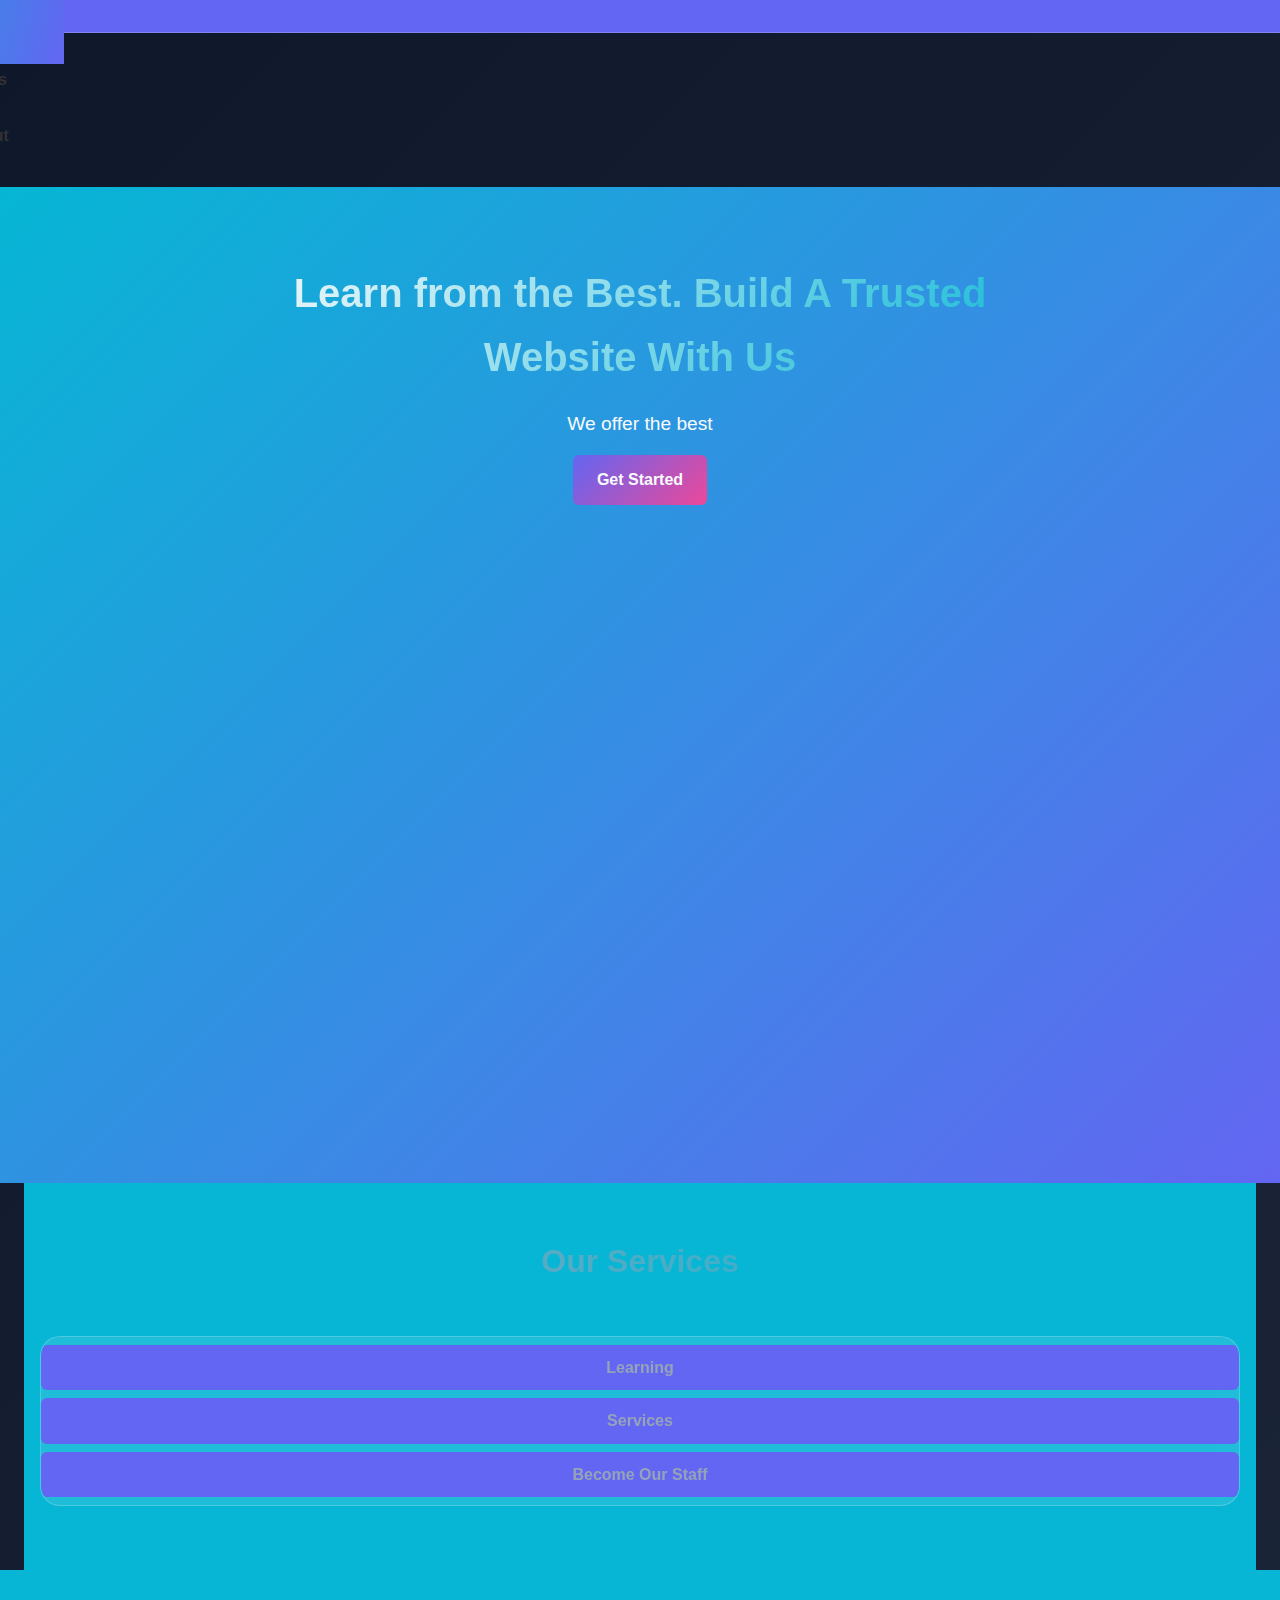
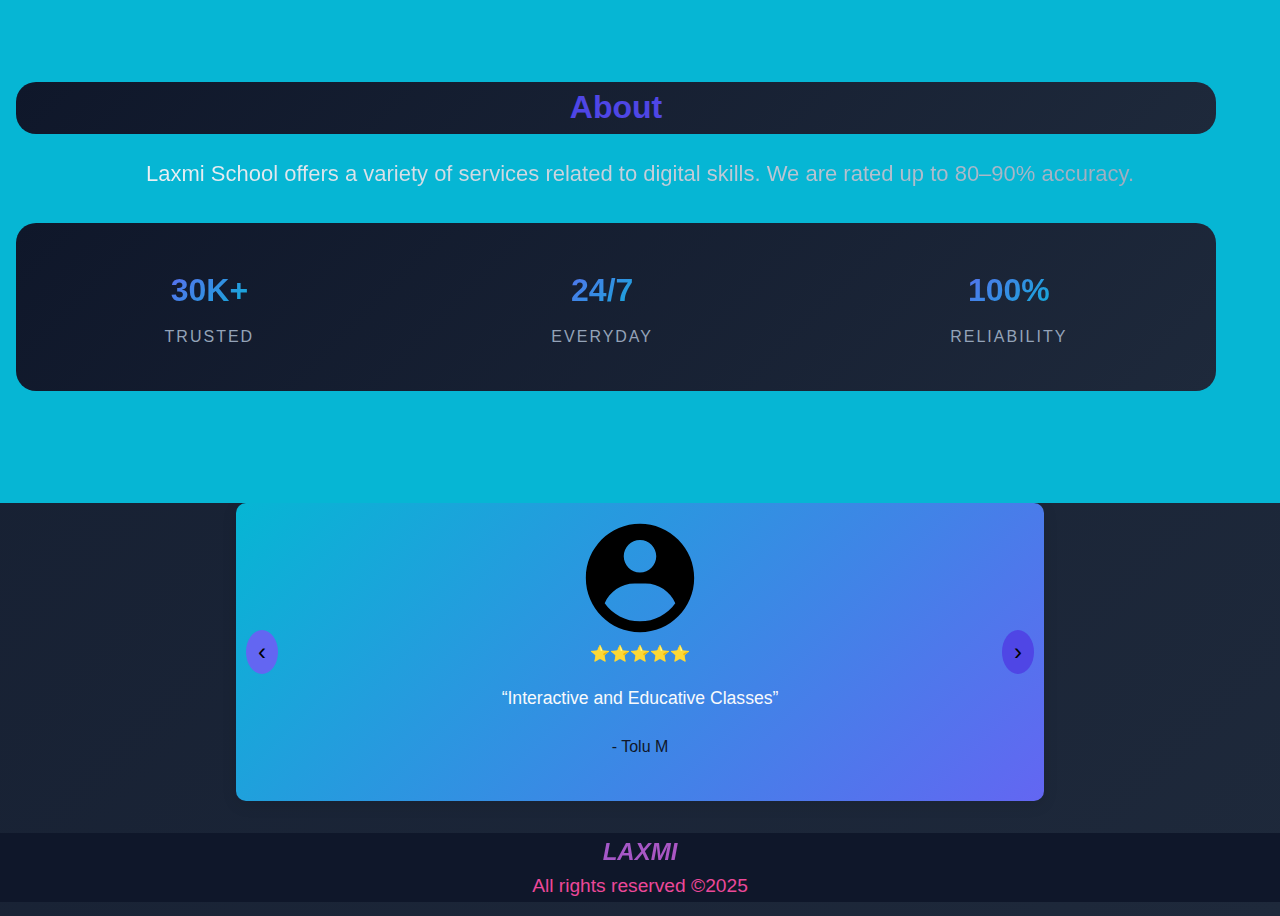
<file: index.html>
<!DOCTYPE html>
<html lang="en">
<head>
  <meta charset="UTF-8" />
  <meta name="viewport" content="width=device-width, initial-scale=1.0" />
  <title>Laxmi School</title>
  <link rel="stylesheet" href="home.css" />
  <style>
  ::roo{
    --primary: #d4af37;
  --primary-dark: #b38e2e;
  --accent: #fffaf0;
  --text: #ffffff;
  --background: #ffffff;
  --shadow: rgba(0, 0, 0, 0.1);
}

body {
  margin: 0;
  font-family: 'Segoe UI', sans-serif;
  background-color: var(--background);
  color: var(--primary-dark);
}

/* Header */
.header {
  background-color: var(--primary);
  color: var(--text);
  padding: 1rem;
  position: relative;
}

.toggle-button {
  background-color: var(--primary-dark);
  color: var(--text);
  border: none;
  font-size: 1.5rem;
  padding: 8px 12px;
  border-radius: 6px;
  cursor: pointer;
  position: absolute;
  top: 15px;
  right: 15px;
}

.nav {
  display: flex;
  flex-direction: column;
  align-items: center;
}

.nav h1 {
  margin: 0;
  font-size: 2rem;
}

.header-list {
  list-style: none;
  padding: 0;
  display: flex;
  gap: 20px;
  flex-wrap: wrap;
  justify-content: center;
  margin-top: 10px;
}

.header-list li a {
  color: var(--text);
  text-decoration: none;
  font-weight: bold;
}

.header-list li a:hover {
  text-decoration: underline;
}

/* Hero */
.hero {
  background: linear-gradient(135deg, var(--accent), var(--primary));
  padding: 3rem 1rem;
  text-align: center;
}

.hero h1 {
  font-size: 2.5rem;
  margin-bottom: 1rem;
}

.cta-buttons {
  margin-top: 1rem;
}

.btn-primary {
  background-color: var(--primary-dark);
  color: var(--text);
  padding: 12px 24px;
  border-radius: 6px;
  text-decoration: none;
  font-weight: bold;
  box-shadow: 0 4px 8px var(--shadow);
}

.btn-primary:hover {
  background-color: var(--primary);
}

/* Features */
.features {
  background-color: var(--accent);
  padding: 2rem 1rem;
  text-align: center;
}

.features-content {
  font-size: 2rem;
  margin-bottom: 1rem;
}

.features-card {
  list-style: none;
  padding: 0;
}

.features-card li {
  background-color: var(--primary);
  color: var(--text);
  padding: 10px 20px;
  margin: 8px 0;
  border-radius: 6px;
  font-weight: bold;
  cursor: pointer;
}

/* About */
.about {
  background-color: var(--accent);
  padding: 2rem 1rem;
  text-align: center;
}

.about-content {
  font-size: 2rem;
  margin-bottom: 1rem;
}

.about-container {
  display: flex;
  justify-content: space-around;
  flex-wrap: wrap;
  margin-top: 2rem;
}

.about-item {
  text-align: center;
  margin: 10px;
}

.about-number {
  font-size: 2rem;
  font-weight: bold;
  color: var(--primary);
}

.about-label {
  font-size: 1rem;
  color⁽¹⁾

  </style>
</head>
<body>

  <header class="header">
    <div class="mobile-btn">
      <button class="toggle-button" onclick="toggleNavbar()">≡</button>
    </div>
    <nav class="nav" id="navbar">
      <h1>LAXMI</h1>
      <ul class="header-list">
        <li><a href="#hero">Home</a></li>
        <li><a href="service.html">Services</a></li>
        <li><a href="learning.html">Learning</a></li>
        <li><a href="about2.html">About</a></li>
      </ul>
    </nav>
  </header>

  <section class="hero" id="hero">
    <div class="hero-content">
      <h1>Learn from the Best. Build A Trusted Website With Us</h1>
      <p>We offer the best</p>
      <div class="cta-buttons">
        <a href="service.html" class="btn btn-primary">Get Started</a>
      </div>
    </div>
  </section>

  <section class="features" id="features">
    <h1 class="features-content">Our Services</h1>
    <ul class="features-card">
      <li><a href="learning.html">Learning</a></li>
      <li><a href="#" onclick="openModal()">Services</a></li>
      <li><a href="#" onclick="openModal()">Become Our Staff</a></li>
    </ul>
  </section>

  <section class="about" id="about">
    <h1 class="about-content">About</h1>
    <p>Laxmi School offers a variety of services related to digital skills. We are rated up to 80–90% accuracy.</p>
    <div class="about-container">
      <div class="about-item">
        <div class="about-number">30K+</div>
        <div class="about-label">Trusted</div>
      </div>
      <div class="about-item">
        <div class="about-number">24/7</div>
        <div class="about-label">Everyday</div>
      </div>
      <div class="about-item">
        <div class="about-number">100%</div>
        <div class="about-label">Reliability</div>
      </div>
    </div>
  </section>

  <section class="testimonials">
    <div class="testimonial-carousel">
      <div class="testimonial active">
        <img src="Vector (4).svg" alt="Testimonial" />
        <div class="stars">⭐⭐⭐⭐⭐</div>
        <p>“Interactive and Educative Classes”</p>
        <h4>- Tolu M</h4>
      </div>
      <div class="testimonial">
        <img src="Vector (4).svg" alt="Testimonial" />
        <div class="stars">⭐⭐⭐</div>
        <p>“Best To Buy your Domain”</p>
        <h4>- Jasmine U</h4>
      </div>
      <div class="testimonial">
        <img src="Vector (4).svg" alt="Testimonial" />
        <div class="stars">⭐⭐⭐⭐</div>
        <p>“Best Website Creator”</p>
        <h4>- Emeka T</h4>
      </div>
      <button class="prev">‹</button>
      <button class="next">›</button>
    </div>
  </section>

  <footer>
    <div>Laxmi</div>
    <span>All rights reserved ©2025</span>
  </footer>

  <div id="myModal">
    <div>
      <span onclick="closeModal()">×</span>
      <p>This service is currently unavailable!</p>
    </div>
  </div>

  <script>
    function toggleNavbar() {
      const navbar = document.getElementById("navbar");
      navbar.classList.toggle("open");
}

    function openModal() {
      document.getElementById("myModal").style.display = "block";
}

    function closeModal() {
      document.getElementById("myModal").style.display = "none";
}

    const testimonials = document.querySelectorAll('.testimonial');
    const nextBtn = document.querySelector('.next');
    const prevBtn = document.querySelector('.prev');
    let currentIndex = 0;

    function updateTestimonial(index) {
      testimonials.forEach((item, i) => {
[8/21, 12:20 AM] Microsoft Copilot: item.classList.toggle('active', i === index);
});
}

    nextBtn.addEventListener('click', () => {
      currentIndex = (currentIndex + 1) % testimonials.length;
      updateTestimonial(currentIndex);
});

    prevBtn.addEventListener('click', () => {
      currentIndex = (currentIndex - 1 + testimonials.length) % testimonials.length;
      updateTestimonial(currentIndex);
});

    setInterval(() => {
      currentIndex = (currentIndex + 1) % testimonials.length;
      updateTestimonial(currentIndex);
}, 5000);

    updateTestimonial(currentIndex);
  </script>
</body>
</html>
</file>
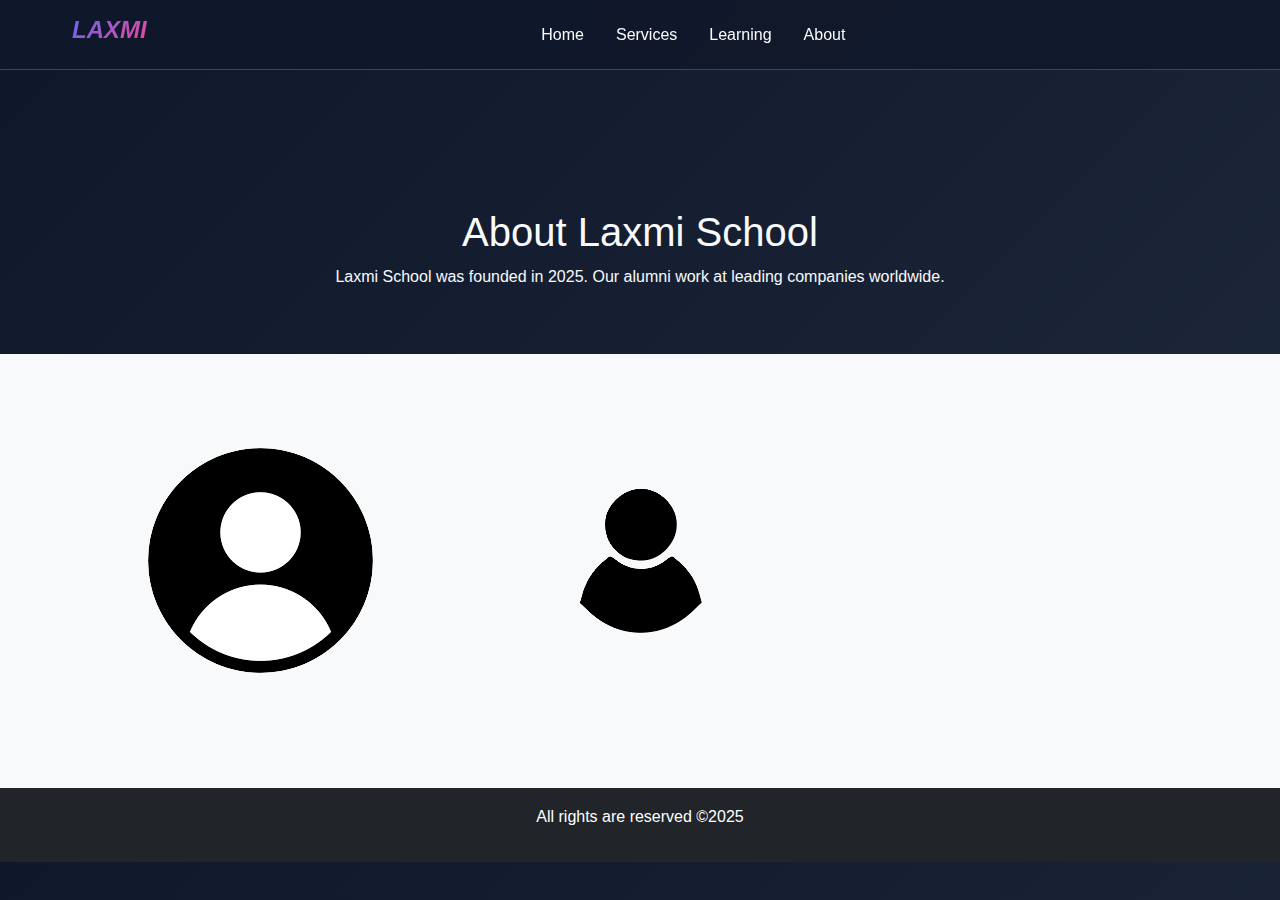
<file: about2.html>
<!DOCTYPE html>
<html lang="en">
  <head>
    <meta charset="UTF-8" />
    <title>About - Gerald Home of Design</title>
    <meta name="viewport" content="width=device-width, initial-scale=1" />
    <link
      href="https://cdn.jsdelivr.net/npm/bootstrap@5.3.0/dist/css/bootstrap.min.css"
      rel="stylesheet"
    />
    <link rel="stylesheet" href="home.css" />
    <style>
      body {
        color: var(--text);
        margin-top: 10rem;
      }
      a {
        text-decoration: none;
      }
    </style>
  </head>
  <body>
    <div class="mobile">
      <nav id="navbar" style="z-index: 99999">
        <ul style="margin-top: 20px">
          <a href="index.html"><li>Home</li></a>
          <a href="service.html"><li>Services</li></a>
          <a href="learning.html"><li>Learning</li></a>
          <a href="#about"> <li>About</li></a>
        </ul>
      </nav>
      <script>
        function toggleNavbar() {
          var navbar = document.getElementById("navbar");
          if (navbar.style.left === "0px") {
            navbar.style.left = "-200px";
          } else {
            navbar.style.left = "0px";
          }
        }
      </script>
    </div>
    <header class="header">
      <div class="mobile-btn">
        <button
          class="toggle-button"
          onclick="toggleNavbar()"
          style="
            background-color: rgb(16, 199, 86);
            position: absolute;
            top: 15px;
            right: 15px;
          "
        >
          ≡
        </button>
      </div>
      <nav class="nav">
        <h1>LAXMI</h1>
        <ul class="header-list">
          <a href="index.html"><li>Home</li></a>
          <a href="service.html"><li>Services</li></a>
          <a href="learning.html"><li>Learning</li></a>
          <a href="#about"> <li>About</li></a>
        </ul>
      </nav>
    </header>
    <section class="py-5" div="about">
      <div class="container text-center">
        <h1>About <span>Laxmi School</span></h1>
        <p>
          Laxmi School was founded in 2025. Our alumni work at leading companies
          worldwide.
        </p>
      </div>
    </section>

    <section class="bg-light py-5 text-center">
      <div class="container">
        <h2>Meet The Boards of Directors</h2>
        <div class="row">
          <div class="col-md-4">
            <img src="download (5).png" alt="ProfilePics" style="border-radius: 50%;"/>
            <p>
              Sanni Intisor <br />
              Founder
            </p>
          </div>
          <div class="col-md-4">
            <img src="download (4).png" alt="" />
            <p>Adebimpe<br />Manager</p>
          </div>
          <!-- <div class="col-md-4"><p>"Truly transformed my creative career."<br>– Sarah</p></div> -->
        </div>
      </div>
    </section>
    <footer class="bg-dark text-white text-center py-3">
      <p>All rights are reserved ©2025</p>
    </footer>
  </body>
</html>
</file>
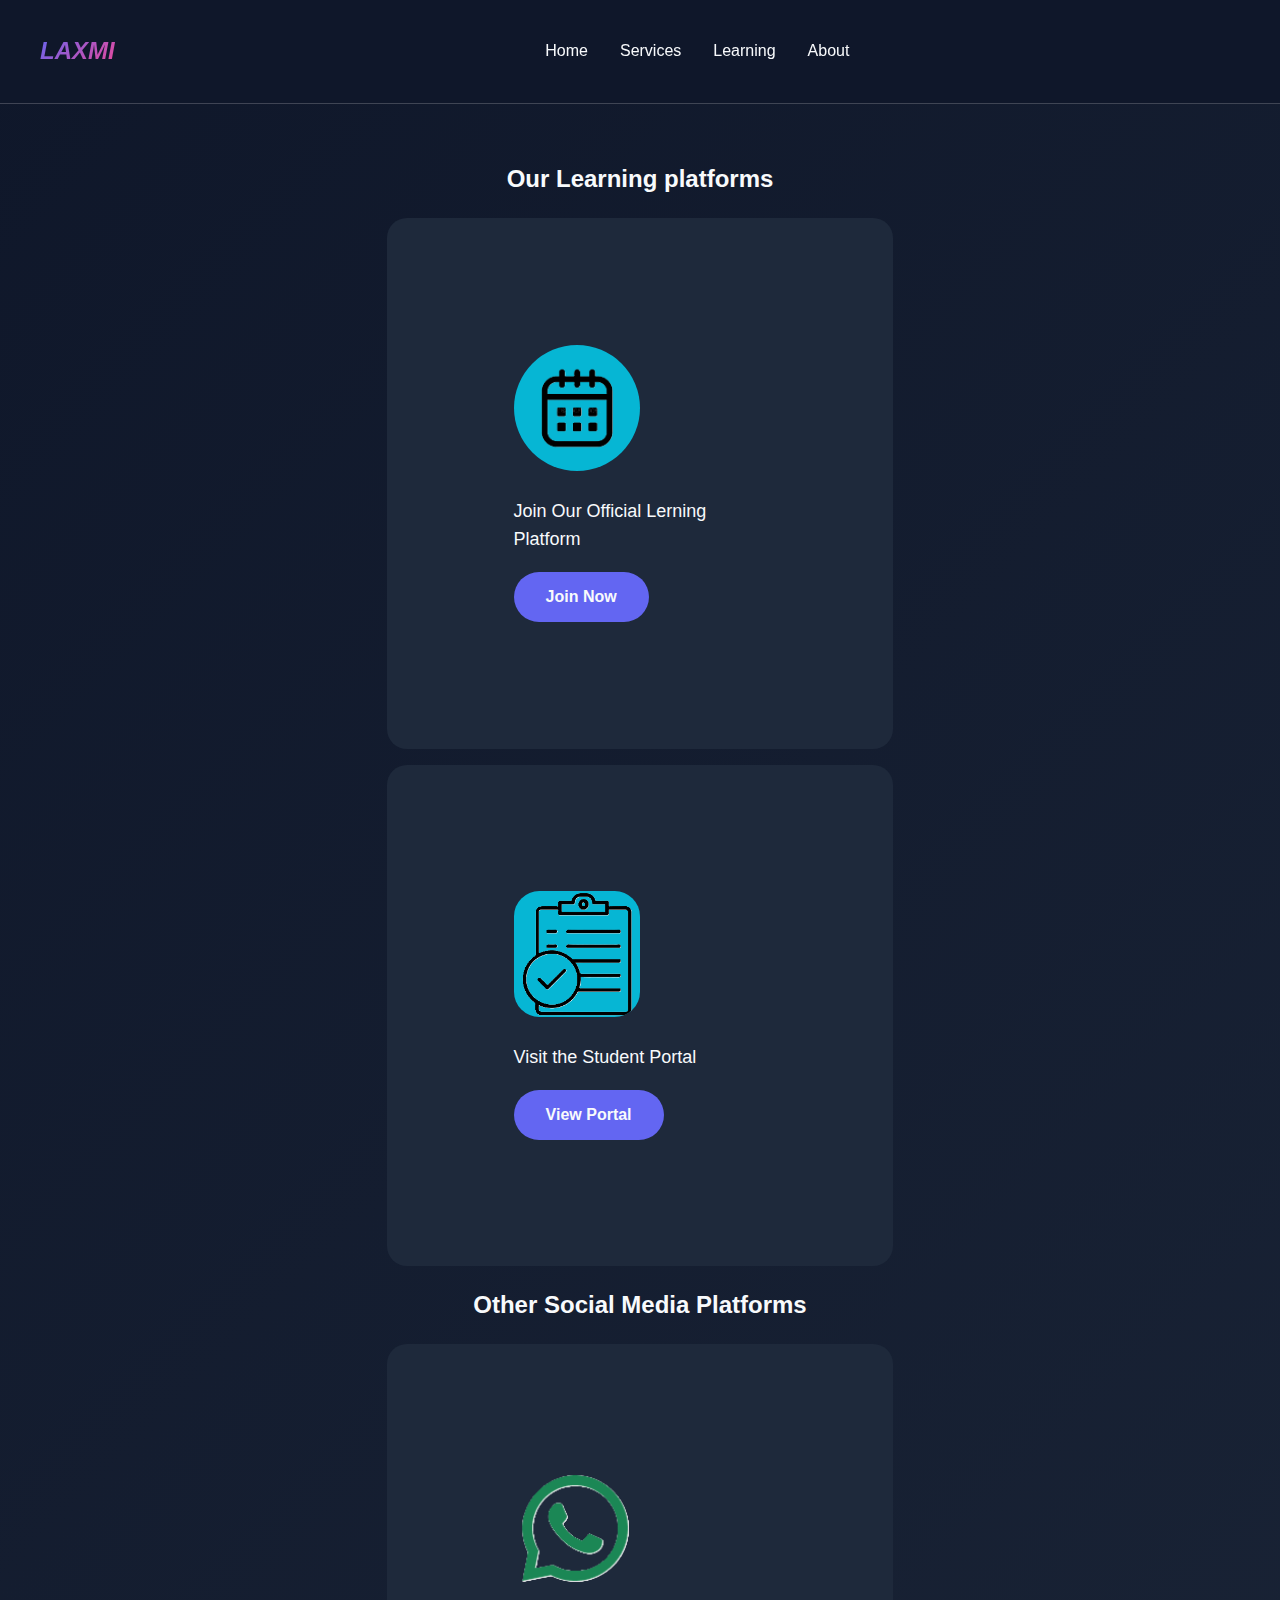
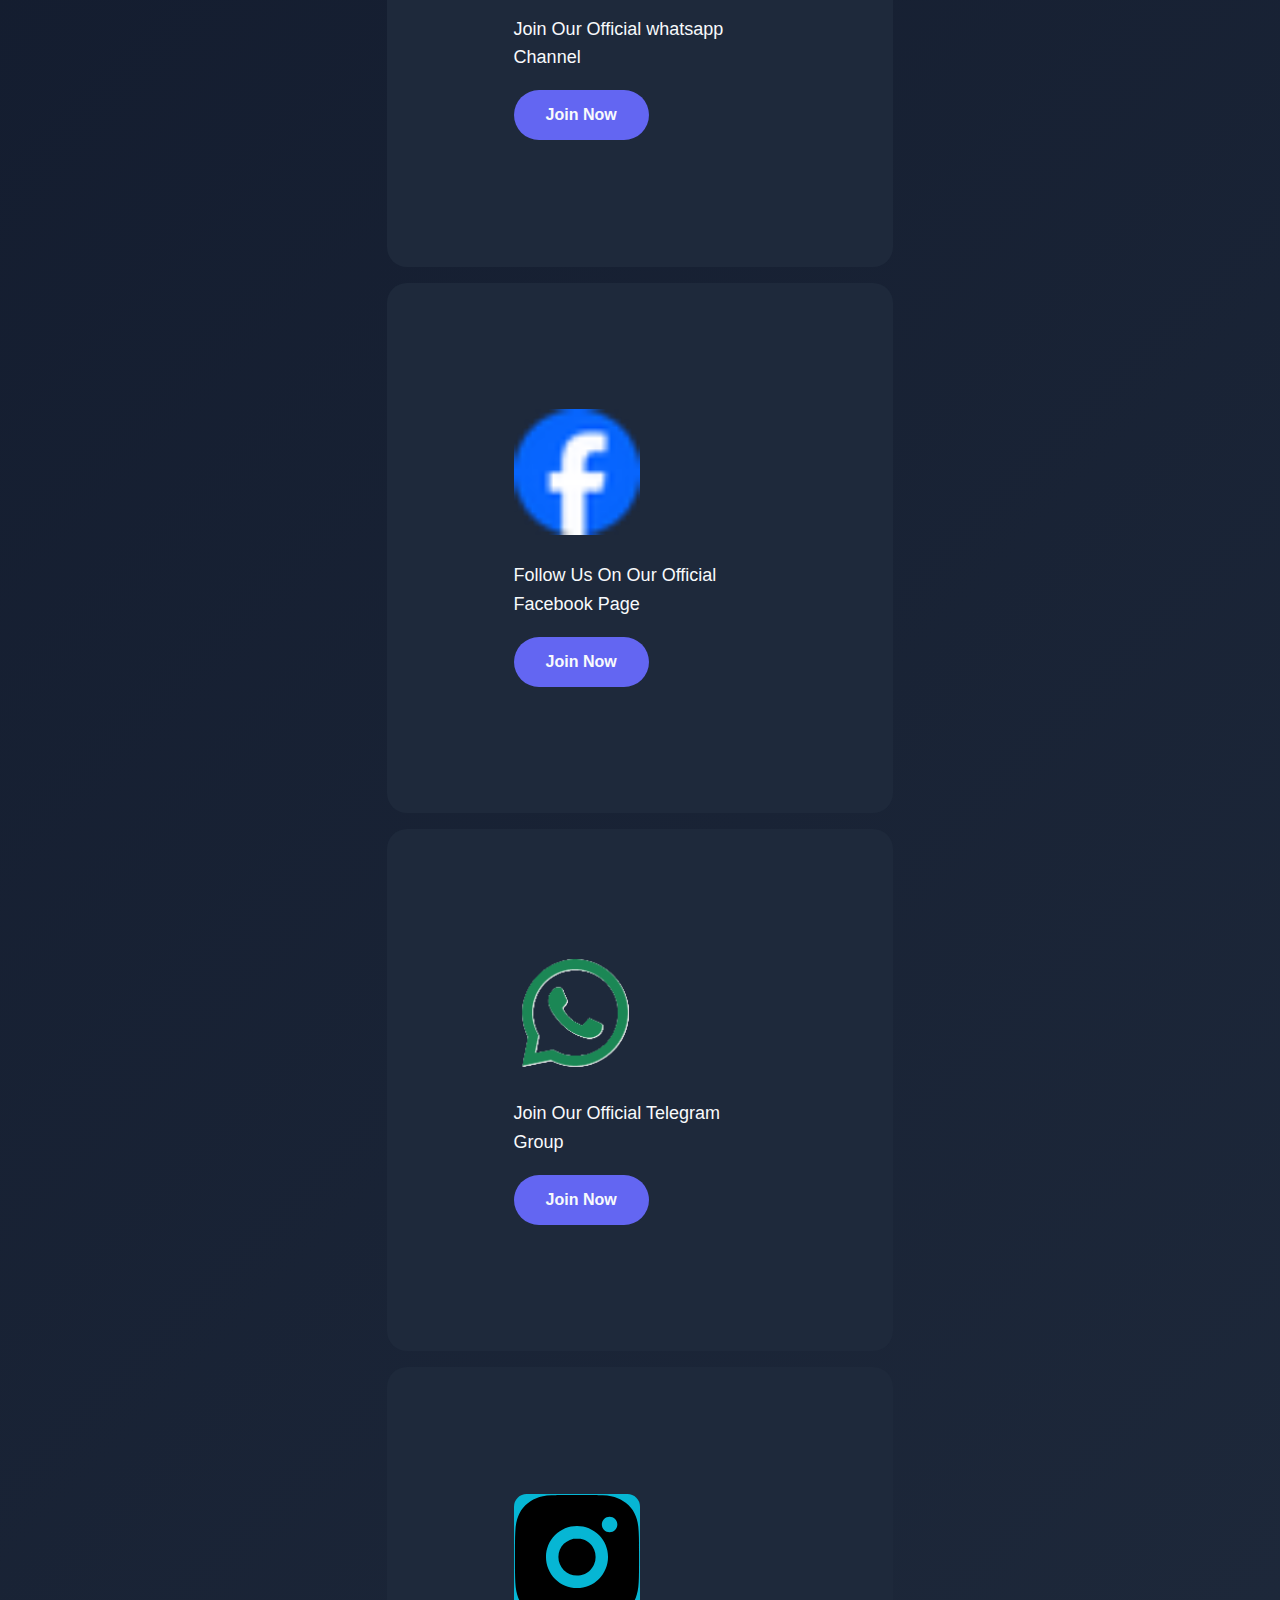
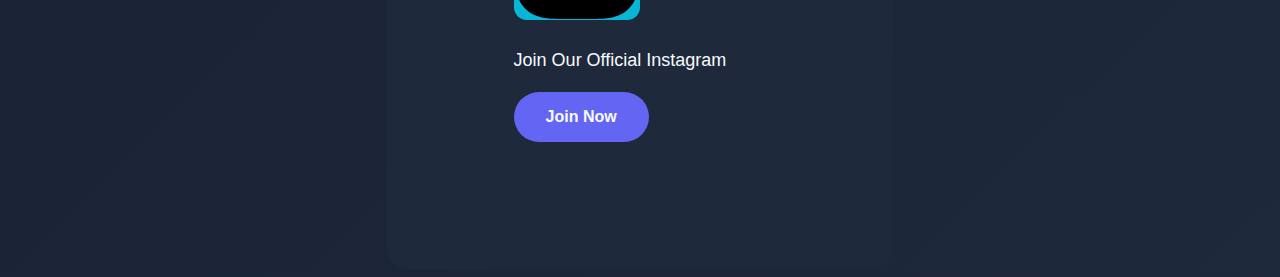
<file: learning.html>
<!DOCTYPE html>
<html lang="en">
  <head>
    <meta charset="UTF-8" />
    <meta name="viewport" content="width=device-width, initial-scale=1.0" />
    <title>Learning</title>
    <style>
      :root {
        --primary: #6366f2;
        --primary-dark: #4f46e5;
        --secondary: #ec4899;
        --dark: #0f172a;
        --dark-light: #1e293b;
        --text: #f8fafc;
        --accent: #06b6d4;
        --text-muted: #94a3b8;
        --glass: rgba(255, 255, 255, 0.1);
        --glass-border: rgba(255, 255, 255, 0.2);
      }
      body {
        margin-top: 10rem;
        background-color: var(--primary);
        color: var(--text);
        font-family: "Franklin Gothic Medium", "Arial Narrow", Arial, sans-serif;
      }
      div p {
        /* color: white; */
        font-size: 18px;
        /* font-weight: 300; */
      }
      .logo {
        width: 50%;
        height: 50%;
        justify-self: center;
      }
      .primary {
        background-color: var(--primary);
        padding: 1rem 2rem;
        border: none;
        border-radius: 50px;
        font-size: 1rem;
        font-weight: 600;
        cursor: pointer;
        text-decoration: none;
        background-color: bisqu;
        color: var(--text);
        position: relative;
        z-index: 1;
      }
      .primary:hover::before {
        left: 0;
      }
      .primary:hover {
        transform: 0.3s ease-out;
        padding: 1.15rem 2.25rem;
      }
      @media (min-width: 700px) {
        .div {
          display: block;
          width: 20%;
          justify-self: center;
          max-height: 60%;
          min-height: 40%;
          box-shadow: rgba(0, 0, 0, 0.1);
          background-color: var(--dark-light);
          padding: 10%;
          margin-top: 1rem;
          border-radius: 20px;
        }
      }
      @media (max-width: 700px) {
        .div {
          display: block;
          width: 50%;
          justify-self: center;
          max-height: 70%;
          min-height: 40%;
          box-shadow: rgba(0, 0, 0, 0.1);
          background-color: var(--dark-light);
          padding: 10%;
          margin-bottom: 1rem;
          border-radius: 20px;
        }
      }
    </style>
    <link rel="stylesheet" href="home.css" />
  </head>
  <body>
    <div class="mobile">
      <nav id="navbar" style="z-index: 99999">
        <ul style="margin-top: 20px">
          <li><a href="index.html">Home</a></li>
          <li><a href="service.html">Services</a></li>
          <li><a href="#div">Learning</a></li>
          <li><a href="about2.html">About</a></li>
        </ul>
      </nav>
      <script>
        function toggleNavbar() {
          var navbar = document.getElementById("navbar");
          if (navbar.style.left === "0px") {
            navbar.style.left = "-200px";
          } else {
            navbar.style.left = "0px";
          }
        }
      </script>
    </div>
    <header class="header">
      <div class="mobile-btn">
        <button
          class="toggle-button"
          onclick="toggleNavbar()"
          style="
            background-color: rgb(16, 199, 86);
            position: absolute;
            top: 15px;
            right: 15px;
          "
        >
          ≡
        </button>
      </div>
      <nav class="nav">
        <h1>LAXMI</h1>
        <ul class="header-list">
          <a href="index.html"><li>Home</li></a>
          <a href="service.html"><li>Services</li></a>
          <a href="learning.html"><li>Learning</li></a>
          <a href="about2.html"> <li>About</li></a>
        </ul>
      </nav>
    </header>
    <h2 style="text-align: center">Our Learning platforms</h2>
    <div class="div">
      <img
        src="images (4).png"
        alt="logo"
        style="background-color: var(--accent); border-radius: 50%"
        class="logo"
      />
      <p>Join Our Official Lerning Platform</p>
      <a href="https://chat.whatsapp.com/LhZIVMBwRcH9Vxgl0fo6kR?mode=ac_t"><button class="primary">Join Now</button></a>
    </div>
    <div class="div" id="div">
      <img
        src="images (2).png"
        alt="logo"
        class="logo"
        style="background-color: var(--accent); border-radius: 20%"
      />
      <p>Visit the Student Portal</p>
      <a href="portallearn.html"
        ><button class="primary">View Portal</button></a
      >
    </div>
    <h2 style="text-align: center">Other Social Media Platforms</h2>
    <div class="div">
      <img src="whatsapp logo.png" alt="logo" class="logo" />
      <p>Join Our Official whatsapp Channel</p>
      <a href="https://whatsapp.com/channel/0029Vb6FnBOJUM2TrPUHRg0b"><button class="primary">Join Now</button></a>
    </div>
    <div class="div">
      <img src="facebook.png" alt="logo" class="logo" />
      <p>Follow Us On Our Official Facebook Page</p>
      <a href=""><button class="primary">Join Now</button></a>
    </div>
    <div class="div">
      <img src="whatsapp logo.png" alt="logo" class="logo" />
      <p>Join Our Official Telegram Group</p>
      <button class="primary">Join Now</button>
    </div>
    <div class="div">
      <img
        src="Instagram-icon.svg"
        alt="logo"
        class="logo"
        style="background-color: var(--accent); border-radius: 10%"
      />
      <p>Join Our Official Instagram</p>
      <button class="primary">Join Now</button>
    </div>
  </body>
</html>
</file>
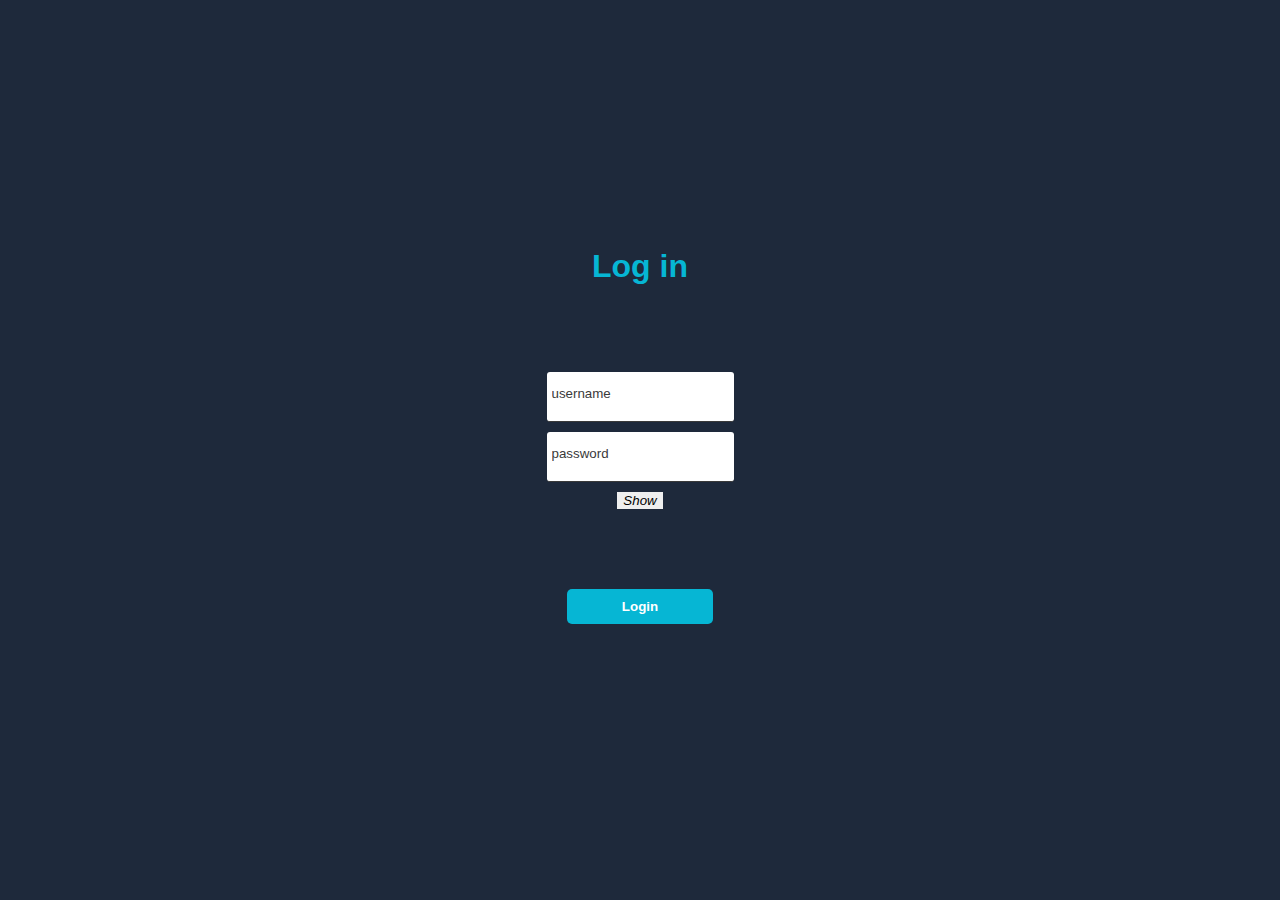
<file: portallearn.html>
<!DOCTYPE html>
 <html lang="en">
 <head>
 <meta charset="UTF-8">
 <meta name="viewport" content="width=device-width, initial-scale=1.0">
 <title>Login</title>
 <link rel="stylesheet" href="login.css">
 <!-- <link rel="stylesheet" href="home.css"> -->
  </head>
 <body>
  <div id="main" style="display: none;">
    hello
    <h2 id="welcome"></h2>
    <h3>Here are some updates you might have missed while you were away</h3>
    <div>
        <h2>Tasks</h2>
        <h3 id="tasks"></h3>
    </div>
</div>
 <main id="" class="main" style="display: block;">
 <div><h1 id="login-header">Log in </h1></div>

  <p id="correct-msg">Log in succesful</p>
  <p id="correct-admin">welcome admin</p>
 
 <form id="login-form">
   <input type="text" name="username" id="username-field" class="login-form-field" placeholder="username">
  <input type="password" name="password" id="password-field" class="login-form-field" placeholder="password">
 <button  id="show"><i class="fa fa-eye" aria-hidden="true">Show</i></button>
   <input type="submit" style="margin-top: 5rem;" value="Login" id="login-form-submit">
   <div id="error">
    <p id="errorcontent">Invalid Credientials</p>
   </div>
 </form> 
</main>


<script src="login.js"></script>
 
 </body>
 </html>
</file>
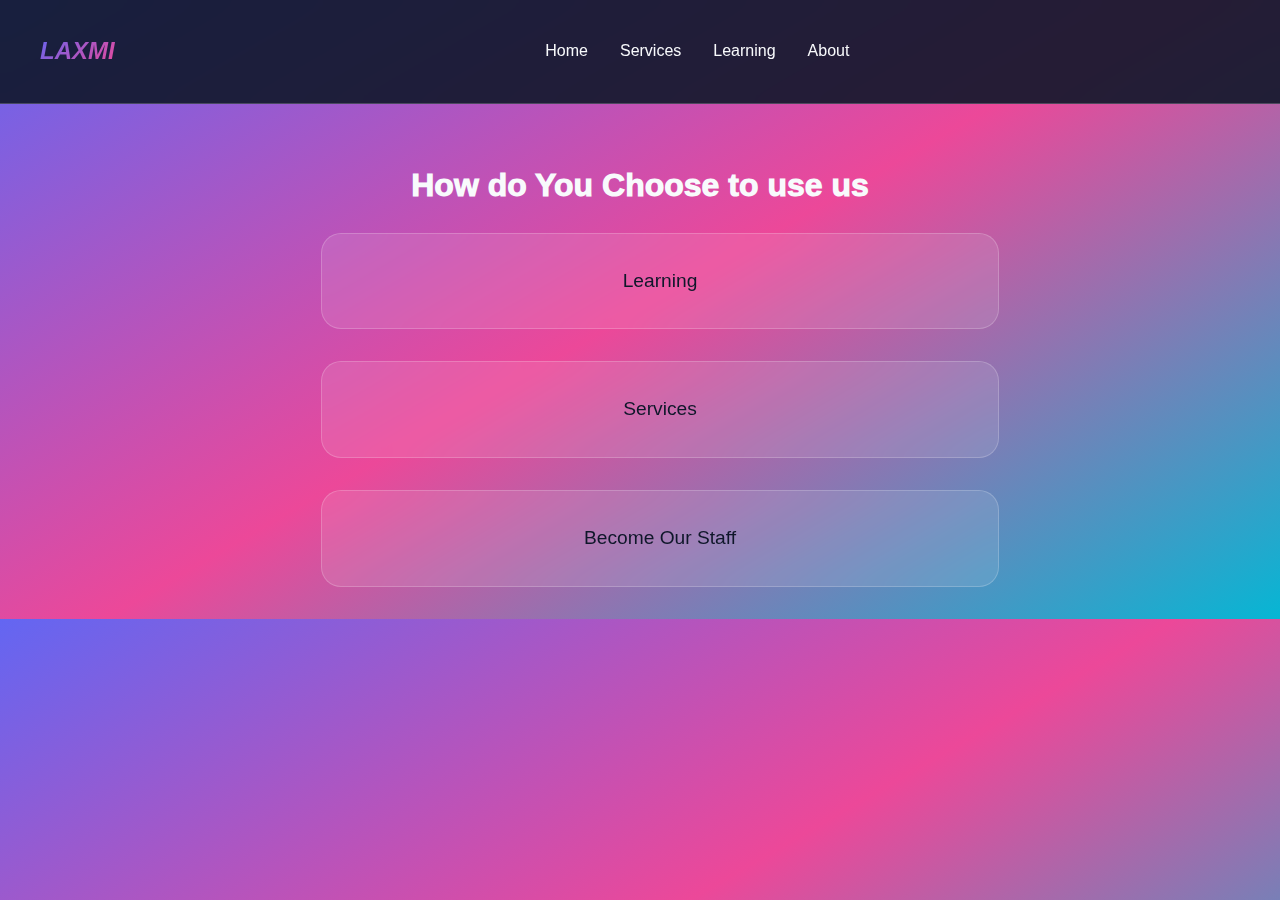
<file: service.html>
<!DOCTYPE html>
<html lang="en">
  <head>
    <meta charset="UTF-8" />
    <meta name="viewport" content="width=device-width, initial-scale=1.0" />
    <title>Services</title>
    <link rel="stylesheet" href="home.css" />
    <style>
      :root {
        --primary: #6366f2;
        --primary-dark: #4f46e5;
        --secondary: #ec4899;
        --dark: #0f172a;
        --dark-light: #1e293b;
        --text: #f8fafc;
        --accent: #06b6d4;
        --text-muted: #94a3b8;
        --glass: rgba(255, 255, 255, 0.1);
        --glass-border: rgba(255, 255, 255, 0.2);
      }
      body {
        margin-top: 10rem;
        font-family: "Lucida Sans", "Lucida Sans Regular", "Lucida Grande",
          "Lucida Sans Unicode", Geneva, Verdana, sans-serif;
        background: linear-gradient(
          150deg,
          var(--primary),
          var(--secondary),
          var(--accent)
        );
      }
      .li {
        background: var(--glass);
        border: 1px solid var(--glass-border);
        border-radius: 20px;
        padding: 2rem;
        backdrop-filter: blur(10px);
        transition: all 0.3s ease;
        position: relative;
        overflow: hidden;
        margin-bottom: 2rem;
        text-align: center;
        color: var(--dark);
        width: 50%;
        justify-self: center;
      }
      .li {
        font-size: 1.2rem;
        font-weight: 100;
      }
      .li,
      a {
        text-decoration: none;
      }
      .li:hover {
        transform: translateY(-5px);
      }
      div h1 {
        color: var(--text);
        text-align: center;
        font-size: 32px;
        font-weight: 1000;
        font-family: "Lucida Sans", "Lucida Sans Regular", "Lucida Grande",
          "Lucida Sans Unicode", Geneva, Verdana, sans-serif;
      }
      .testimonial-carousel{
        position: relative;
        width: 80%;
        max-width: 500px;
        margin: auto;
        padding: 20px;
        text-align: center;
        overflow: hidden;
        background: #fff;
        border-radius: 10px;
        box-shadow:  0 4px 15px rgba(0, 0, 0, 0.1);
      }
      .testimonial{
        display: none;
        transition: opacity 0.5s;
      }
      .testimonial-active{
        display: block;
      }
      .testimonial p{
        font-size: 1.1rem;
        margin-bottom: 10px;
      }
      .testimonial h4{
        font-weight: normal;
        color: #666;
      }
      .prev ,.next{
        position: absolute;
        top: 50%;
        transform: translateY(-50%);
        background: #eee;
        border: none;
        font-size: 1.5rem;
        padding: 8px 12px;
        cursor: pointer;
        border-radius: 50%;
      }
      .prev{
        left: 10px;
      }
      .next{
        right: 10px;
      }
    </style>
  </head>
  <body>
    <div class="mobile">
      <nav id="navbar" style="z-index: 99999">
        <ul style="margin-top: 20px">
          <a href="index.html"><li>Home</li></a>
          <a href="service.html"><li>Services</li></a>
          <a href="learning.html"><li>Learning</li></a>
          <a href="about2.html"> <li>About</li></a>
        </ul>
      </nav>
      <script>
        function toggleNavbar() {
          var navbar = document.getElementById("navbar");
          if (navbar.style.left === "0px") {
            navbar.style.left = "-200px";
          } else {
            navbar.style.left = "0px";
          }
        }
      </script>
    </div>
    <header class="header">
      <div class="mobile-btn">
        <button
          class="toggle-button"
          onclick="toggleNavbar()"
          style="
            background-color: rgb(16, 199, 86);
            position: absolute;
            top: 15px;
            right: 15px;
          "
        >
          ≡
        </button>
      </div>
      <nav class="nav">
        <h1>LAXMI</h1>
        <ul class="header-list">
          <a href="index.html"><li>Home</li></a>
          <a href="service.html"><li>Services</li></a>
          <a href="learning.html"><li>Learning</li></a>
          <a href="about2.html"> <li>About</li></a>
        </ul>
      </nav>
    </header>
    <div class=""><h1>How do You Choose to use us</h1></div>
    <ul>
      <a href="learning.html"><li class="li">Learning</li></a>
      <a href="#" onclick="openModal()"><li class="li">Services</li></a>
      <a href="#" onclick="openModal()">
        <li class="li">Become Our Staff</li></a
      >
    </ul>
    <div
      id="myModal"
      style="
        display: none;
        position: fixed;
        top: 0;
        left: 0;
        align-content: center;
        width: 100%;
        height: 100%;
        background: #0008;
      "
    >
      <div
        style="
          background: black;
          padding: 20px;
          margin: 35% auto;
          width: 300px;
          position: relative;
        "
      >
        <span
          onclick="closeModal()"
          style="position: absolute; right: 10px; cursor: pointer"
          >&times;</span
        >

        <p>These service is currently unavailable!</p>
      </div>
    </div>
    <script>
      function openModal() {
        document.getElementById("myModal").style.display = "block";
      }
      function closeModal() {
        document.getElementById("myModal").style.display = "none";
      }
    </script>
  </body>
</html>
</file>
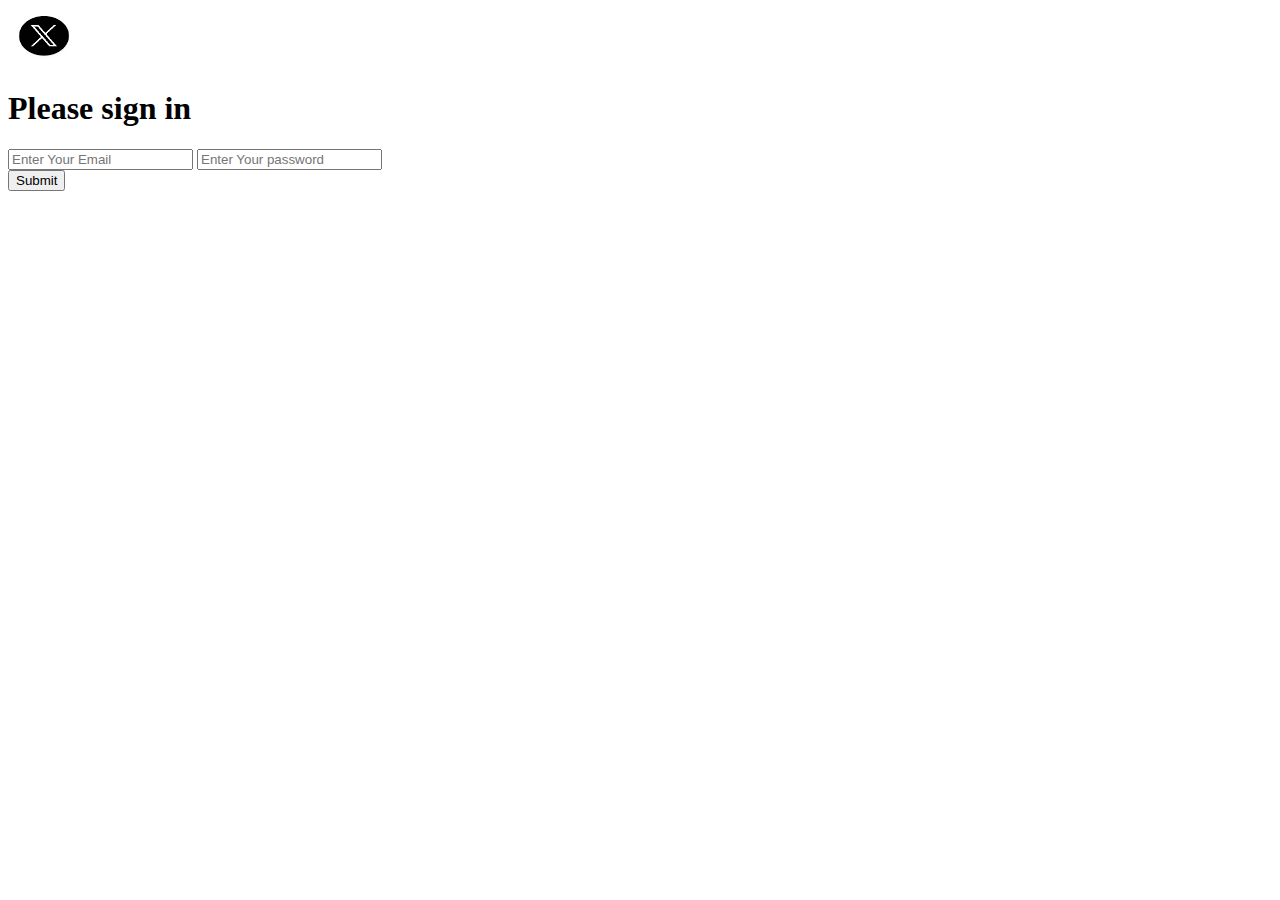
<file: signin.html>
<!doctype html>
<html lang="en">
  <head>
    <meta charset="utf-8">
    <meta name="viewport" content="width=device-width, initial-scale=1">
    <meta name="description" content="">
    <meta name="author" content="Mark Otto, Jacob Thornton, and Bootstrap contributors">
    <meta name="generator" content="Hugo 0.104.2">
    <title>Signin Template · Bootstrap v5.2</title>

    <!-- <link rel="canonical" href="https://getbootstrap.com/docs/5.2/examples/sign-in/"> -->

    <!-- <style>
      html,
body {
  height: 100%;
}

body {
  display: flex;
  align-items: center;
  padding-top: 40px;
  padding-bottom: 40px;
  background-color: #f5f5f5;
}

.form-signin {
  max-width: 330px;
  padding: 15px;
}

.form-signin .form-floating:focus-within {
  z-index: 2;
}

.form-signin input[type="email"] {
  margin-bottom: -1px;
  border-bottom-right-radius: 0;
  border-bottom-left-radius: 0;
}

.form-signin input[type="password"] {
  margin-bottom: 10px;
  border-top-left-radius: 0;
  border-top-right-radius: 0;
}

      .bd-placeholder-img {
        font-size: 1.125rem;
        text-anchor: middle;
        -webkit-user-select: none;
        -moz-user-select: none;
        user-select: none;
      }

      @media (min-width: 768px) {
        .bd-placeholder-img-lg {
          font-size: 3.5rem;
        }
      }

      .b-example-divider {
        height: 3rem;
        background-color: rgba(0, 0, 0, .1);
        border: solid rgba(0, 0, 0, .15);
        border-width: 1px 0;
        box-shadow: inset 0 .5em 1.5em rgba(0, 0, 0, .1), inset 0 .125em .5em rgba(0, 0, 0, .15);
      }

      .b-example-vr {
        flex-shrink: 0;
        width: 1.5rem;
        height: 100vh;
      }

      .bi {
        vertical-align: -.125em;
        fill: currentColor;
      }

      .nav-scroller {
        position: relative;
        z-index: 2;
        height: 2.75rem;
        overflow-y: hidden;
      }

      .nav-scroller .nav {
        display: flex;
        flex-wrap: nowrap;
        padding-bottom: 1rem;
        margin-top: -1px;
        overflow-x: auto;
        text-align: center;
        white-space: nowrap;
        -webkit-overflow-scrolling: touch;
      }
    </style> -->

    
    <!-- Custom styles for this template -->
    <!-- <link href="signin.css" rel="stylesheet"> -->
  </head>
  <body class="text-center">
    
<main class="form-signin w-100 m-auto">
  <form id="form-box" style="display: block;">
    <img class="mb-4" src="download (1).png" alt="" width="72" height="57">
    <h1 class="h3 mb-3 fw-normal">Please sign in</h1>

    <div class="form">
      <input type="email" id="email" placeholder="Enter Your Email">
      <input type="password" id="password" placeholder="Enter Your password">
     </div>
    <button type="submit" class="btn btn-primary">Submit</button>
  </form>
</main>

<script>
  const email = document.getElementById('email')
  const password = document.getElementById('password')
  const submitBtn = document.getElementById('submitBtn')
  const sign = document.getElementById('form-box')


  let passpassword = `${password.value}`
  let passemail =`${email.value}`

  // submitBtn.addEventListener('click', function(e){
  //   e.key= Enter
  //   if(email = passemail) {
  //     console.log('my name is segun')
  //   }
  //      if(password = passpassword ){
  //       console.log('i am in love')
  //      }
  //   else(  console.log('I am a happy sister '))
  // // //  if( task1.value = 'tinubu'){
  // // //   score +=  1
  // // //   scoredisplay.textContent =`Dear ${user.value} Scored ${score}`
  // // //  }
  // // //   else(
  // // //   scoredisplay.textContent =`Dear ${user.value} Scored ${score}`
  // //  )
  // })
  //  submitBtn.addEventListener('keypress', function (e) {
//     if(e.key === 'Enter') {
//         taskinput.textContent = `${task.value.trim()}`
//         // if (task === '') return;
//     }
// }

// )
    submitBtn.addEventListener('click', function(e){
      if(email.value = `${passemail}`) {
      console.log('my name is segun')
    }
       if(password = `${passpassword}` ){
        console.log('i am in love')
       }
    else(  console.log('I am a happy sister '))
    })
</script>
    
  </body>
</html>
</file>
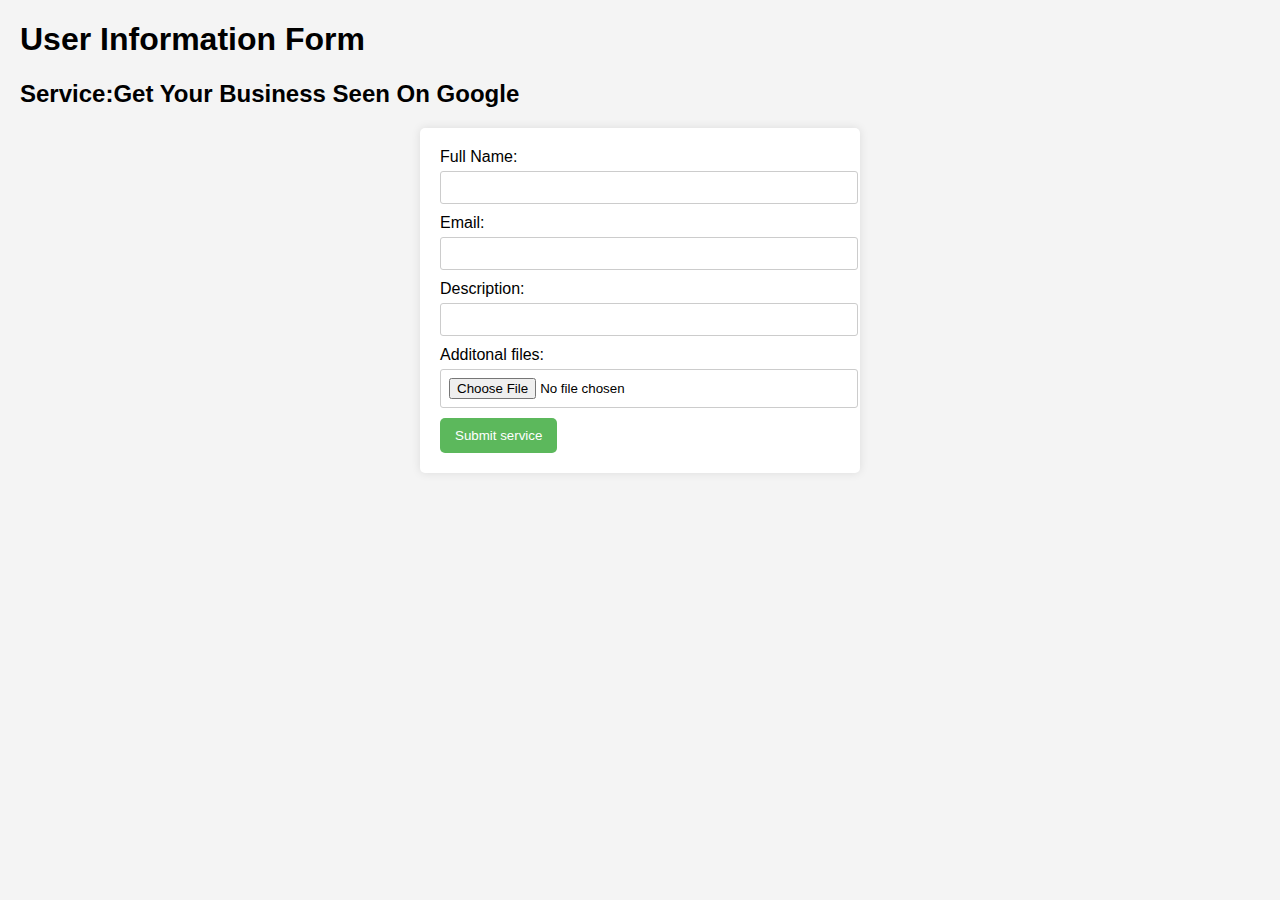
<file: slip.html>
<!DOCTYPE html>
<html lang="en">
<head>
    <meta charset="UTF-8">
    <meta name="viewport" content="width=device-width, initial-scale=1.0">
    <title>Information Form</title>
    <style>
        body {
            font-family: Arial, sans-serif;
            margin: 20px;
            background-color: #f4f4f4;
        }
        form {
            background: #fff;
            padding: 20px;
            border-radius: 5px;
            box-shadow: 0 0 10px rgba(0, 0, 0, 0.1);
            max-width: 400px;
            margin: auto;
        }
        label {
            display: block;
            margin-bottom: 5px;
        }
        input {
            width: 100%;
            padding: 8px;
            margin-bottom: 10px;
            border: 1px solid #ccc;
            border-radius: 3px;
        }
        #printableArea {
            display: none;
            margin-top: 20px;
            background: #fff;
            padding: 20px;
            border-radius: 5px;
            box-shadow: 0 0 10px rgba(0, 0, 0, 0.1);
        }
        img {
            max-width: 100px;
            border-radius: 5px;
        }
        button {
            background-color: #5cb85c;
            color: white;
            padding: 10px 15px;
            border: none;
            border-radius: 5px;
            cursor: pointer;
        }
        button:hover {
            background-color: #4cae4c;
        }
    </style>
</head>
<body>
    <h1>User Information Form</h1>
    <h2>Service:Get Your Business Seen On Google</h2>
    <form id="infoForm">
        <label for="name">Full Name:</label>
        <input type="text" id="name" required>

        <label for="email">Email:</label>
        <input type="email" id="email" required>

        <label for="image">Description:</label>
        <input type="text" id="image"><br>

        <label for="image">Additonal files:</label>
        <input type="file" id="qualification" required>

        <button type="button" onclick="displayInfo()">Submit service</button>
    </form>

    <div id="printableArea">
        <h2>Information Slip</h2>
        <p id="displayName"></p>
        <p id="displayEmail"></p>
        <p id="displayImage"></p>
        <p id="displayqualification"></p>
        <button onclick="printInfo()">Send</button>
    </div>

    <script>
        function displayInfo() {
            document.getElementById("displayName").innerText = "Name: " + document.getElementById("name").value;
            document.getElementById("displayEmail").innerText = "Email: " + document.getElementById("email").value;
            document.getElementById("displayImage").innerText = "Description: " + document.getElementById("image").value;
            // document.getElementById("displayImage").file = "Age: " +document.getElementById("image").value;
            document.getElementById("displayqualification").inputMode="Qualification: " +document.getElementById("qualification").value
            // Hide the form and show the information slip
            document.getElementById("infoForm").style.display = "none";
            document.getElementById("printableArea").style.display = "block";
        }

        function printInfo() {
            window.print();
        }
    </script>
</body>
</html>


<!-- 3EFBSSCLKAMNAQQ8HC461DKK -->
</file>
<file: home.css>
:root {
  --primary: #6366f2;
  --primary-dark: #4f46e5;
  --secondary: #ec4899;
  --dark: #0f172a;
  --dark-light: #1e293b;
  --text: #f8fafc;
  --accent: #06b6d4;
  --text-muted: #94a3b8;
  --glass: rgba(255, 255, 255, 0.1);
  --glass-border: rgba(255, 255, 255, 0.2);
}
body {
  font-family: "inter", -apple-system, BlinkMacSystemFont, sans-serif;
  background: linear-gradient(135deg, var(--dark) 0%, var(--dark-light) 100%);
  /* color: #fff;  */
  line-height: 1.6;
  overflow-x: hidden;
}
.animation {
  position: fixed;
  top: 0;
  left: 0;
  width: 100%;
  height: 100%;
  z-index: -1;
}

.animation::before {
  content: "";
  position: absolute;
  top: 0;
  left: 0;
  width: 100%;
  height: 100%;
  background: radial-gradient(
      circle at 20% 50%,
      var(--accent),
      transparent 50%
    ),
    radial-gradient(circle at 80% 20%,var(--primary), transparent 50%),
    radial-gradient(circle at 40% 80%, var(--primary), transparent 50%);
  animation: spin 21s ease-in-out infinite;
}

@keyframes spin {
  0%
  {
    transform: rotate(0deg);
  }
  100%  {
    transform:  rotate(360deg);
  }
}   
.header h1 {
  font-size: 1.5rem;
    font-weight: 600;
    font-style: italic;
    font-family: 'Gill Sans', 'Gill Sans MT', Calibri, 'Trebuchet MS', sans-serif;
  background: linear-gradient(135deg, var(--primary), var(--secondary));
  -webkit-background-clip: text;
  -webkit-text-fill-color: transparent;
  background-clip: text;
  justify-content: center;
}
.header {
  position: fixed;
  top: 0;
  right: 0;
  left: 0;
  width: 100%;
  background-color: rgba(15, 23, 42, 0.9);
  backdrop-filter: blur(10px);
  border-bottom: 1px solid var(--glass-border);
  z-index: 10000;
}
 .nav {
  display: flex;
  justify-content: space-between;
  align-items: center;
  padding: 1rem 2rem; 
  max-width: 1200px;
  margin: 0 auto;
} 

.header-list {
  gap: 2rem;
  list-style: none;
  text-align: center;
  margin: auto;
  display: flex;
}
.header-list a {
  color: var(--text);
  text-decoration: none;
  transition: 0.3s ease;
  position: relative;
}
.header-list a::after {
  content: "";
  position: absolute;
  bottom: -5px;
  left: 0;
  width: 0;
  height: 2px;
  background: linear-gradient(135deg, var(--primary), var(--accent));
  transition: color 0.3s ease;
}
.header-list a:hover::after {
  width: 100%;
}
.header-list a:hover {
  color: var(--primary);
}
.hero {
  justify-content: center;
  text-align: center;
  display: flex;
  padding: 2rem;
  position: relative;
  margin-top: 12%;
  min-height: 100vh;
  margin-bottom: 0.02rem;
}
.hero-content {
  max-width: 800px;
  z-index: 2;
}
.hero h1 {
  font-size: 3rem;
  font-weight: 700;
  margin-bottom: 3rem;
  background: linear-gradient(135deg, var(--text), var(--accent));
  -webkit-background-clip: text;
  -webkit-text-fill-color: transparent;
  background-clip: text;
  animation: fadeInUp 1s ease-out;
}
/* .menu-toggle{
    display: none;
    flex-direction: column;
    cursor: pointer;
}
.menu-toggle span{
    width: 25px;
    height: 3px;
    background: var(--text);
    margin: 3px 0;
   transition: 0.3s
} */
.hero p {
  font-size: 1.2rem;
  color: var(--text);
  margin-bottom: 0.02rem;
  animation: FadeInUp 1s ease-out;
}
.features {
  padding: 5rem 2rem;
  max-width: 1200px;
  margin: 0 auto;
}
.features h1 {
  text-align: center;
  font-size: clamp(2.5rem 2.5rem 2.5rem);
  margin-bottom: 3rem;
  background: linear-gradient(135deg, var(--text-muted), var(--accent));
  -webkit-background-clip: text;
  -webkit-text-fill-color: transparent;
  background-clip: text;
}
.features-grid {
  display: grid;
  grid-template-columns: repeat(auto-fit, minmax(200px, 1fr));
  gap: 2rem;
  text-align: center;
  justify-content: center;
}
.features-card,
.li {
  background: var(--glass);
  border: 1px solid var(--glass-border);
  border-radius: 20px;
  padding: 2rem;
  backdrop-filter: blur(10px);
  transition: all 0.3s ease;
  position: relative;
  overflow: hidden;
  margin-bottom: 2rem;
  text-align: center;
  justify-content: center;
}

.li:hover {
  transform: translateY(-5px);
}
.features-card a {
  text-decoration: none;
  color: var(--text-muted);
  list-style: none;
}
.about {
  padding: 5rem 3rem;
  position: relative;
  z-index: 1;
}
.about-container , .about-content{
  border-radius: 20px;
  max-width: 1200px;
  background: linear-gradient(135deg, var(--dark), var(--dark-light));
  margin: 5rem 0;
  text-align: center;
}
.about p{
  font-weight: 700px;
  font-size: 22px;
   background: linear-gradient(135deg, var(--text), var(--text-muted));
  -webkit-background-clip: text;
  -webkit-text-fill-color: transparent;
  background-clip: text;
  text-align: center;
}
.about-item {
  padding: 2rem;
}
.about-number {
  font-size: clamp(2.5rem, 5rem, 4rem);
  font-weight: 700;
  background: linear-gradient(135deg, var(--primary), var(--accent));
  -webkit-background-clip: text;
  -webkit-text-fill-color: transparent;
  background-clip: text;
  margin-bottom: 0.5rem;
}
.about-label {
  color: var(--text-muted);
  font-size: 1.2rem;
  text-transform: uppercase;
  letter-spacing: 2px;
}
.cta-buttons{
    display: flex;
    gap: 1rem;
    justify-content: center;
    align-items: center;
    flex-wrap: wrap;

}
.btn{
    padding: 1rem 2rem;
    border: none;
    border-radius: 50px;
    font-size: 1rem;
    font-weight: 600;
    cursor: pointer;
    text-decoration: none;

}
.btn-primary{
    background: linear-gradient(135deg, var(--primary), var(--secondary));
    color: var(--text);
}
.btn-primary:hover::before{
    left: 0;
}
.btn-primary span{
    position: relative;
    z-index: 1;
}
.btn-primary:hover{
    transform: 0.3s ease-out;
    padding: 1.15rem 2.25rem;
}
footer{
  background-color: #0f172a;
  position: absolute;
  right: 0;
  left: 0;
  text-align: center;
}
footer div{
    font-size: 1.5rem;
    font-weight: 600;
    font-style: italic;
    font-family: 'Gill Sans', 'Gill Sans MT', Calibri, 'Trebuchet MS', sans-serif;
    text-transform: uppercase;
      background: linear-gradient(135deg, var(--primary), var(--secondary));
      -webkit-background-clip: var(--text);
      -webkit-text-fill-color: transparent;
      background-clip: text;
}
footer span{
   color: var(--secondary);
   font-size: 1.2rem;
}
   #navbar ul {
               list-style-type: none;
               margin: 0;
               padding: 0;
             }
             
             #navbar li {
               margin-bottom: 10px;
             }
             
             #navbar li a {
               text-decoration: none;
               color: #333;
               padding: 5px 10px;
             }
             
        .toggle-button {
    position: absolute;
    top: 10px;
   z-index: 9999;
   display: inline-block;
   margin: 10px;
   cursor: pointer;
   color: #fff;
  background: linear-gradient(105deg, var(--primary), var(--accent));
   border-radius: 5px;
   border: 0;
   padding: 20px;
   width: 50px;
             }
             .mobile-btn{
              display: none;
             }
             #navbar {
               position: fixed;
               top: 0;
               left: -200px; /* Initially hide the navigation */
               width: 200px;
               height: 100%;
               background: linear-gradient(105deg, var(--accent), var(--primary));
               transition: left 0.3s ease-in-out;
             }
             .mobile{
              z-index: 99999;
              display: none;
             }
 .testimonial-carousel{
        position: relative;
        width: 60%;
        max-width: 70%;
        margin: auto;
        padding: 20px;
        text-align: center;
        overflow: hidden;
        background: linear-gradient(135deg, var(--accent), var(--primary));
        border-radius: 10px;
        box-shadow:  0 4px 15px rgba(0, 0, 0, 0.1);
        margin-bottom: 2rem;
      }
      .testimonial{
        display: none;
        transition: opacity 0.5s;
      }
      .testimonial.active{
        display: block;
      }
      .testimonial p{
        font-size: 1.1rem;
        margin-bottom: 10px;
        color:var(--text);
      }
      .testimonial h4{
        font-weight: normal;
        color: var(--dark);
      }
      .prev ,.next{
        position: absolute;
        top: 50%;
        transform: translateY(-50%);
        background: var(--primary);
        border: none;
        font-size: 1.5rem;
        padding: 8px 12px;
        cursor: pointer;
        border-radius: 50%;
      }
      .prev{
        left: 10px;
      }
      .next{
        right: 10px;
        background: var(--primary-dark);
      }
      
@media (max-width: 768px) {
   .nav a{
    height: 1200px;
    display: none;
    position: fixed;
    top: 0%;
    left: 0;
    width: 30%;
    background: rgba(35, 23, 42, 0.95);
    backdrop-filter: blur(10px);
    float: column;
    padding: 1rem;
    top: 0;
  } 
   .mobile-btn{
    display: block;
   }
  .hero {
    padding: 1rem;
    min-height: 50vh;
    margin-top: 15%;
  }
  .mobile{
    display: block;
  }
}
</file>
<file: login.css>
html {
    height: 100%;
    }
    :root {
  --primary: #6366f2;
  --primary-dark: #4f46e5;
  --secondary: #ec4899;
  --dark: #0f172a;
  --dark-light: #1e293b;
  --text: #f8fafc;
  --accent: #06b6d4;
  --text-muted: #94a3b8;
  --glass: rgba(255, 255, 255, 0.1);
  --glass-border: rgba(255, 255, 255, 0.2);
}
   
    body {
        color: var(--text);
    height: 100%;
    margin: 0;
    font-family: Arial, Helvetica, sans-serif;
    display: grid;
    justify-items: center;
    align-items: center;
    background-color:var(--dark-light);
    }
   
    #error {
    width: 190%;
    height: 100%;
    display:grid;
    justify-items: center;
    align-items: center;
    }
   
    #errorcontent {
    width: 23%;
    text-align: center;
    margin: 5px;
    padding: 5px;
    font-size: 12px;
    font-weight: bold;
    color: #8a0000;
    border: 1px solid #8a0000;
    background-color: #e58f8f;
    opacity: 0;
    }
    #login-header{
        justify-self: center;
     color: var(--accent);
    }
   
       
        #login-form{
        align-self: flex-start;
        display: grid;
        justify-items: center;
        align-items: center;
        }
        
       
        .login-form-field::placeholder {
        color: #3a3a3a;
        }
       
        .login-form-field {
        border: none;
        border-bottom: 1px solid #3a3a3a;
        margin-bottom: 10px;
        border-radius: 3px;
        outline: none;
        padding: 0px 0px 5px 5px;
        width: 100%;
        height: 44px;
        }
       
        #login-form-submit {
        width: 80%;
        padding: 10px;
        border: none;
        border-radius: 5px;
        color: white;
        font-weight: bold;
        background-color: var(--accent);
        cursor: pointer;
         outline: none;
        }
       #show{
        border: none;
       }
          
           #correct-msg {
           width: 73%;
           text-align: center;
           margin: 0;
           padding: 5px;
           font-size: 12px;
           font-weight: bold;
           color: #008a35;
           border: 1px solid #008a39;
           background-color: #8fe5a4;
           opacity: 0;
           }
           body{
               font-family: Arial, Helvetica, sans-serif;
           }
           #correct-admin{
             width: 23%;
             text-align: center;
             margin: 0;
             padding: 5px;
             font-size: 12px;
             font-weight: bold;
             color: #008a35;
             border: 1px solid #008a39;
             background-color: #8fe5a4;
             opacity: 0;
           }
           @media(min-width:0px){
            .task{
                justify-self: center;
                justify-content: center;
                justify-items: center;
            }
           }
</file>
